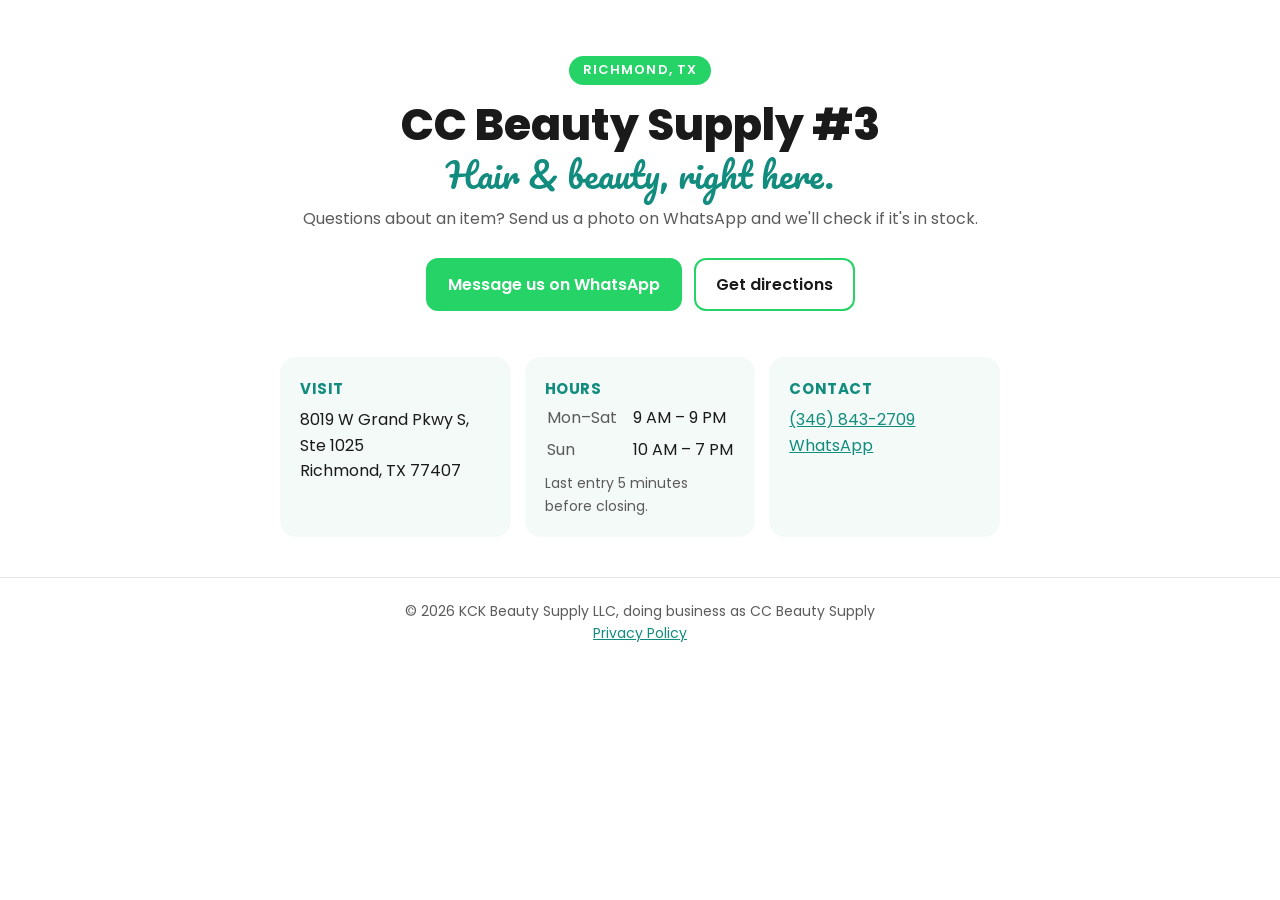
<file: index.html>
<!doctype html>
<html lang="en">
<head>
<meta charset="utf-8">
<meta name="viewport" content="width=device-width, initial-scale=1">
<title>CC Beauty Supply #3 Richmond</title>
<meta name="description" content="CC Beauty Supply #3 in Richmond, TX — hair, wigs and beauty supplies. Message us on WhatsApp.">
<link rel="preconnect" href="https://fonts.googleapis.com">
<link href="https://fonts.googleapis.com/css2?family=Pacifico&family=Poppins:wght@400;500;600;800&display=swap" rel="stylesheet">
<link rel="icon" href="icon-1024.png">
<link rel="stylesheet" href="style.css">
</head>
<body>
<div class="wrap">
  <header>
    <span class="tag">RICHMOND, TX</span>
    <h1>CC Beauty Supply #3<span class="script">Hair &amp; beauty, right here.</span></h1>
    <p class="lead">Questions about an item? Send us a photo on WhatsApp and we'll check if it's in stock.</p>
    <div class="cta">
      <a class="btn primary" href="https://wa.me/13468432709">Message us on WhatsApp</a>
      <a class="btn ghost" href="https://www.google.com/maps/search/?api=1&amp;query=CC+Beauty+Supply+8019+W+Grand+Pkwy+S+Ste+1025+Richmond+TX+77407">Get directions</a>
    </div>
  </header>

  <section class="cards">
    <div class="card">
      <h2>Visit</h2>
      <p>8019 W Grand Pkwy S, Ste 1025<br>Richmond, TX 77407</p>
    </div>
    <div class="card">
      <h2>Hours</h2>
      <table class="hours">
        <tr><td>Mon–Sat</td><td>9 AM – 9 PM</td></tr>
        <tr><td>Sun</td><td>10 AM – 7 PM</td></tr>
      </table>
      <p class="small">Last entry 5 minutes before closing.</p>
    </div>
    <div class="card">
      <h2>Contact</h2>
      <p><a href="tel:+13468432709">(346) 843-2709</a><br><a href="https://wa.me/13468432709">WhatsApp</a></p>
    </div>
  </section>
</div>
<footer>
  <div class="wrap">
    © 2026 KCK Beauty Supply LLC, doing business as CC Beauty Supply
    <br><a href="privacy.html">Privacy Policy</a>
  </div>
</footer>
</body>
</html>
</file>
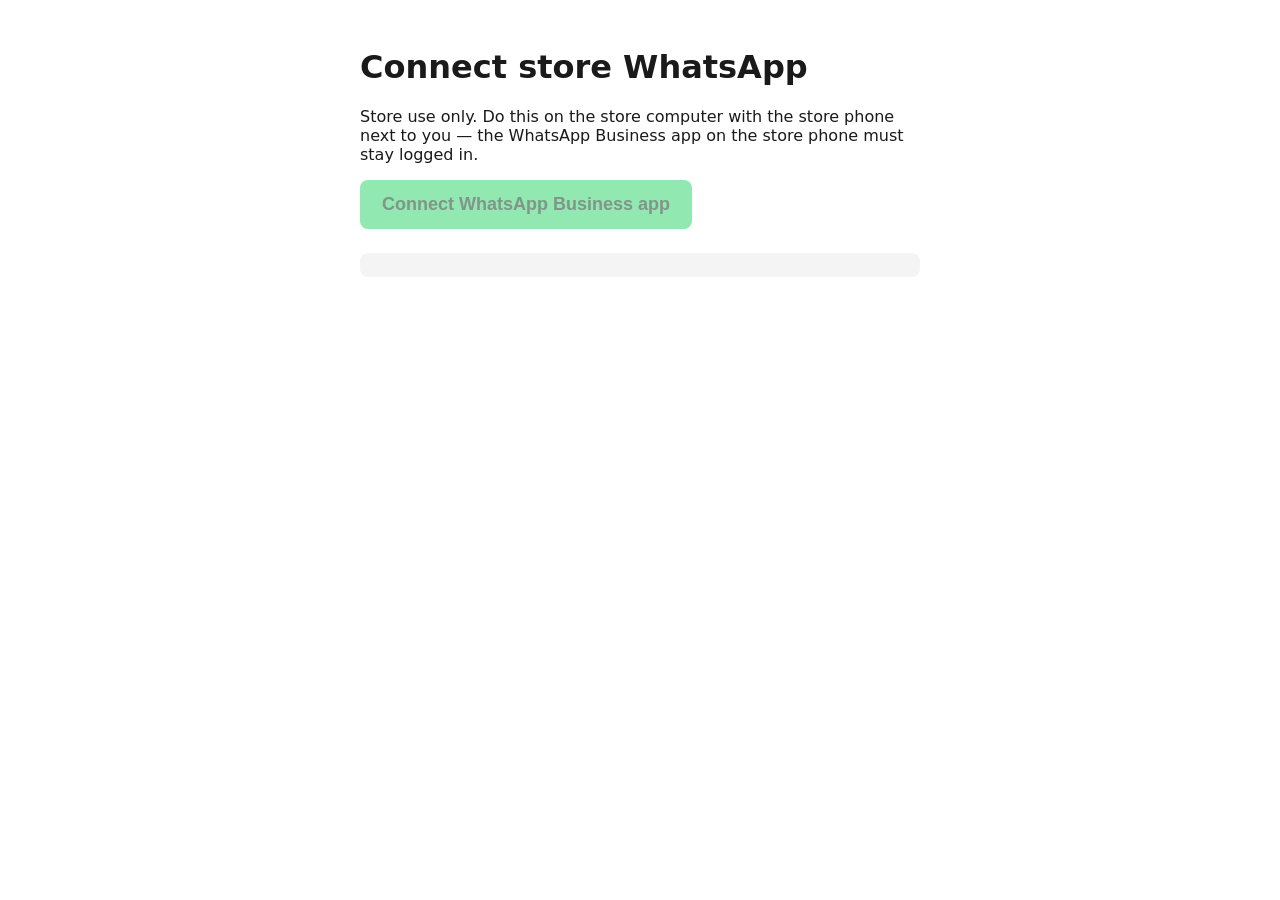
<file: connect.html>
<!doctype html>
<html lang="en">
<head>
<meta charset="utf-8">
<meta name="viewport" content="width=device-width, initial-scale=1">
<meta name="robots" content="noindex,nofollow">
<title>Connect WhatsApp — CC Beauty Supply</title>
<link rel="icon" href="icon-1024.png">
<style>
  body{font-family:system-ui,Segoe UI,Arial,sans-serif;max-width:560px;margin:48px auto;padding:0 16px;color:#1a1a1a}
  button{font-size:18px;padding:14px 22px;border:0;border-radius:8px;background:#25d366;color:#052e16;font-weight:600;cursor:pointer}
  button:disabled{opacity:.5;cursor:default}
  #log{margin-top:24px;white-space:pre-wrap;font:14px/1.5 ui-monospace,Consolas,monospace;background:#f4f4f4;padding:12px;border-radius:8px}
</style>
</head>
<body>
<h1>Connect store WhatsApp</h1>
<p>Store use only. Do this on the store computer with the store phone next to you — the WhatsApp Business app on the store phone must stay logged in.</p>
<button id="go" disabled>Connect WhatsApp Business app</button>
<div id="log">Loading…</div>

<script>
// 두 값은 Meta 앱 대시보드에서 가져온다(비밀이 아니다). 채우기 전에는 버튼이 꺼져 있다.
const APP_ID    = "1573107601170051";      // 앱 `CCBTY Messaging`의 App ID(2026-11-18, 본인 캡처로 확인)
const CONFIG_ID = "2250792592142266";      // Embedded Signup Builder → 만든 구성 `Store WhatsApp connect`의 ID(2026-11-18, 본인이 알려 줌)
const HOOK      = "https://lew-cc-server-1.tail80d772.ts.net/wa/onboard";   // 가게 서버(wa_hook.py)

const log = (t) => { document.getElementById("log").textContent += "\n" + t; };
document.getElementById("log").textContent = "";
let code = null, waba = null, sent = false;

async function maybeSend() {
  if (sent || !code || !waba) return;
  sent = true;
  log("Sending to the store server…");
  try {
    const r = await fetch(HOOK, {method: "POST", headers: {"Content-Type": "application/json"},
                                 body: JSON.stringify({code, waba_id: waba})});
    log("Server: " + r.status + " " + (await r.text()));
  } catch (e) { log("Could not reach the store server: " + e); }
}

window.addEventListener("message", (ev) => {
  if (!/^https:\/\/(www|web)\.facebook\.com$/.test(ev.origin)) return;
  let d; try { d = typeof ev.data === "string" ? JSON.parse(ev.data) : ev.data; } catch { return; }
  if (!d || d.type !== "WA_EMBEDDED_SIGNUP") return;
  log("Meta says: " + d.event);
  if (d.event === "FINISH_WHATSAPP_BUSINESS_APP_ONBOARDING" || d.event === "FINISH") {
    waba = d.data && d.data.waba_id; maybeSend();
  } else if (d.event === "CANCEL") { log("Cancelled."); }
});

window.fbAsyncInit = () => {
  FB.init({appId: APP_ID, autoLogAppEvents: true, xfbml: false, version: "v23.0"});
  const btn = document.getElementById("go");
  btn.disabled = APP_ID.startsWith("PUT_") || CONFIG_ID.startsWith("PUT_");
  log(btn.disabled ? "App ID / Config ID not filled in yet." : "Ready.");
  btn.onclick = () => FB.login((resp) => {
    if (resp.authResponse && resp.authResponse.code) { code = resp.authResponse.code; log("Got login code."); maybeSend(); }
    else log("Login was cancelled or failed.");
  }, {config_id: CONFIG_ID, response_type: "code", override_default_response_type: true,
      extras: {setup: {}, featureType: "whatsapp_business_app_onboarding", sessionInfoVersion: "3"}});
};
</script>
<script async defer crossorigin="anonymous" src="https://connect.facebook.net/en_US/sdk.js"></script>
</body>
</html>
</file>
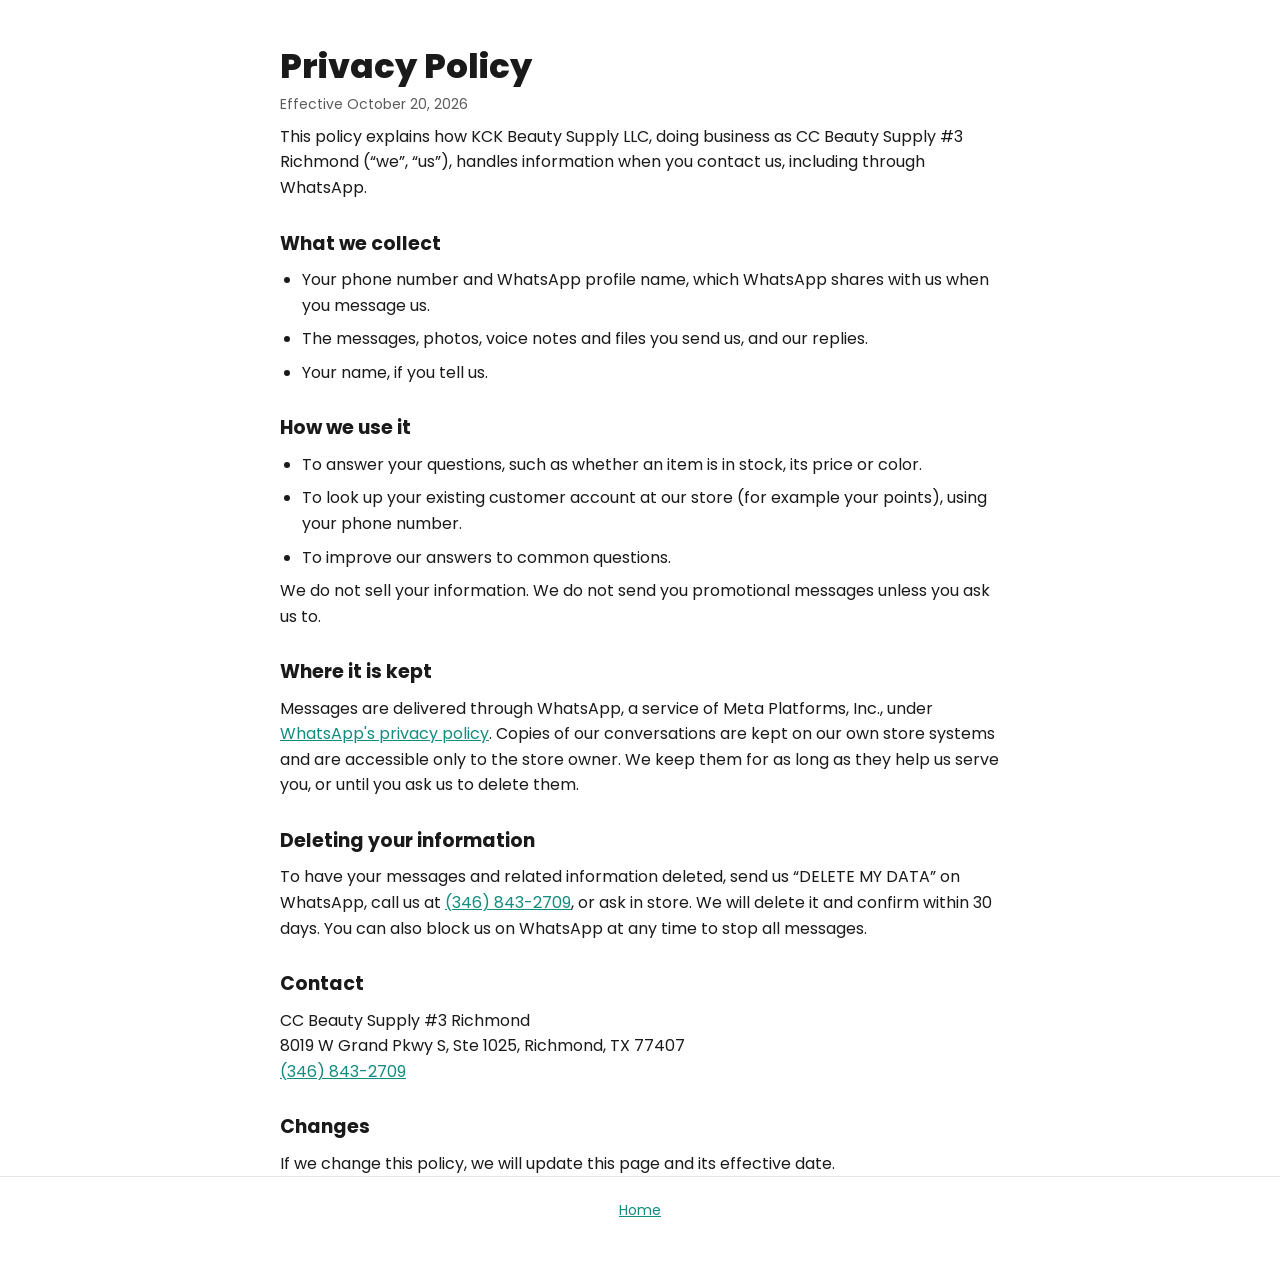
<file: privacy.html>
<!doctype html>
<html lang="en">
<head>
<meta charset="utf-8">
<meta name="viewport" content="width=device-width, initial-scale=1">
<title>Privacy Policy – CC Beauty Supply</title>
<link rel="preconnect" href="https://fonts.googleapis.com">
<link href="https://fonts.googleapis.com/css2?family=Pacifico&family=Poppins:wght@400;500;600;800&display=swap" rel="stylesheet">
<link rel="icon" href="icon-1024.png">
<link rel="stylesheet" href="style.css">
</head>
<body>
<div class="wrap">
<article>
  <h1>Privacy Policy</h1>
  <p class="small">Effective October 20, 2026</p>

  <p>This policy explains how KCK Beauty Supply LLC, doing business as CC Beauty Supply #3 Richmond
  (“we”, “us”), handles information when you contact us, including through WhatsApp.</p>

  <h2>What we collect</h2>
  <ul>
    <li>Your phone number and WhatsApp profile name, which WhatsApp shares with us when you message us.</li>
    <li>The messages, photos, voice notes and files you send us, and our replies.</li>
    <li>Your name, if you tell us.</li>
  </ul>

  <h2>How we use it</h2>
  <ul>
    <li>To answer your questions, such as whether an item is in stock, its price or color.</li>
    <li>To look up your existing customer account at our store (for example your points), using your phone number.</li>
    <li>To improve our answers to common questions.</li>
  </ul>
  <p>We do not sell your information. We do not send you promotional messages unless you ask us to.</p>

  <h2>Where it is kept</h2>
  <p>Messages are delivered through WhatsApp, a service of Meta Platforms, Inc., under
  <a href="https://www.whatsapp.com/legal/privacy-policy">WhatsApp's privacy policy</a>.
  Copies of our conversations are kept on our own store systems and are accessible only to the store owner.
  We keep them for as long as they help us serve you, or until you ask us to delete them.</p>

  <h2>Deleting your information</h2>
  <p>To have your messages and related information deleted, send us “DELETE MY DATA” on WhatsApp,
  call us at <a href="tel:+13468432709">(346) 843-2709</a>, or ask in store. We will delete it and confirm
  within 30 days. You can also block us on WhatsApp at any time to stop all messages.</p>

  <h2>Contact</h2>
  <p>CC Beauty Supply #3 Richmond<br>8019 W Grand Pkwy S, Ste 1025, Richmond, TX 77407<br>
  <a href="tel:+13468432709">(346) 843-2709</a></p>

  <h2>Changes</h2>
  <p>If we change this policy, we will update this page and its effective date.</p>
</article>
</div>
<footer>
  <div class="wrap"><a href="index.html">Home</a></div>
</footer>
</body>
</html>
</file>
<file: style.css>
:root {
  --green: #25D366;
  --teal: #128C7E;
  --ink: #1a1a1a;
  --muted: #5b5b5b;
  --line: #e6e6e6;
  --bg: #ffffff;
  --soft: #f4faf7;
}
@media (prefers-color-scheme: dark) {
  :root {
    --ink: #f1f1f1;
    --muted: #b4b4b4;
    --line: #2c2c2c;
    --bg: #121212;
    --soft: #18211d;
    --teal: #3fc3ae;
  }
}
* { box-sizing: border-box; margin: 0; padding: 0 }
body {
  background: var(--bg); color: var(--ink);
  font-family: 'Poppins', 'Segoe UI', system-ui, sans-serif;
  line-height: 1.6; -webkit-font-smoothing: antialiased;
}
a { color: var(--teal) }
.wrap { max-width: 760px; margin: 0 auto; padding: 0 20px }
header { padding: 56px 0 28px; text-align: center }
.tag { display: inline-block; background: var(--green); color: #fff; font-weight: 600;
  letter-spacing: .08em; font-size: 13px; padding: 4px 14px; border-radius: 999px }
h1 { font-size: clamp(30px, 6vw, 44px); line-height: 1.1; font-weight: 800; margin-top: 16px }
h1 .script { display: block; font-family: 'Pacifico', cursive; font-weight: 400; color: var(--teal);
  font-size: .8em; margin-top: 6px }
.lead { color: var(--muted); margin-top: 12px }
.cta { display: flex; flex-wrap: wrap; gap: 12px; justify-content: center; margin-top: 26px }
.btn { display: inline-flex; align-items: center; gap: 8px; text-decoration: none; font-weight: 600;
  padding: 12px 20px; border-radius: 12px; border: 2px solid var(--green) }
.btn.primary { background: var(--green); color: #fff }
.btn.ghost { color: var(--ink) }
.cards { display: grid; grid-template-columns: repeat(auto-fit, minmax(210px, 1fr)); gap: 14px; margin: 18px 0 40px }
.card { background: var(--soft); border-radius: 16px; padding: 20px }
.card h2 { font-size: 15px; letter-spacing: .04em; text-transform: uppercase; color: var(--teal) }
.card p { margin-top: 6px }
.hours td { padding: 2px 0 } .hours td:first-child { padding-right: 14px; color: var(--muted) }
.small { font-size: 14px; color: var(--muted) }
footer { border-top: 1px solid var(--line); padding: 22px 0 40px; font-size: 14px; color: var(--muted); text-align: center }
footer a { margin: 0 8px }
article h1 { font-size: 34px; margin: 48px 0 6px; text-align: left }
article h2 { font-size: 19px; margin: 28px 0 8px }
article p, article li { margin-top: 8px }
article ul { padding-left: 22px }
</file>
